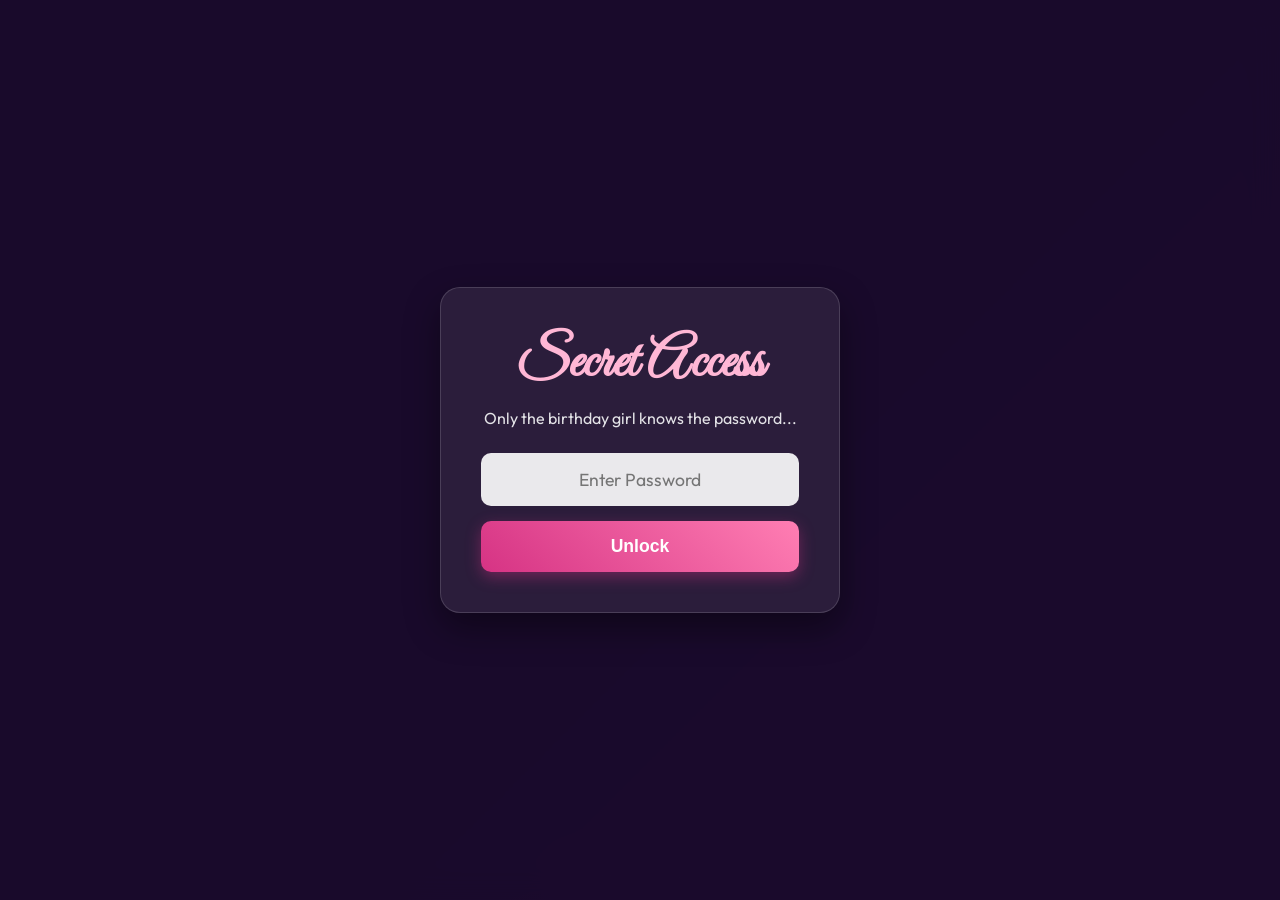
<file: gift.html>
<!doctype html>
<html lang="en">
  <head>
    <meta charset="UTF-8" />
    <meta
      name="viewport"
      content="width=device-width, initial-scale=1.0, maximum-scale=5.0"
    />
    <meta name="theme-color" content="#14000c" />
    <meta name="apple-mobile-web-app-capable" content="yes" />
    <meta
      name="apple-mobile-web-app-status-bar-style"
      content="black-translucent"
    />
    <title>Your Secret Gift</title>

    <!-- Social Media Link Preview (Prevents Text Spoilers on Instagram, WhatsApp, etc.) -->
    <meta name="description" content="A special gift awaits... 🎁💖" />
    <meta property="og:type" content="website" />
    <meta property="og:title" content="Your Secret Gift" />
    <meta property="og:description" content="A special gift awaits... 🎁💖" />
    <meta property="og:image" content="images/photo.jpg" />
    <meta name="twitter:card" content="summary_large_image" />
    <meta name="twitter:title" content="Your Secret Gift" />
    <meta name="twitter:description" content="A special gift awaits... 🎁💖" />
    <meta name="twitter:image" content="images/photo.jpg" />

    <!-- Google Fonts -->
    <link rel="preconnect" href="https://fonts.googleapis.com" />
    <link rel="preconnect" href="https://fonts.gstatic.com" crossorigin />
    <link
      href="https://fonts.googleapis.com/css2?family=Great+Vibes&family=Outfit:wght@300;400;600;800&display=swap"
      rel="stylesheet"
    />

    <link rel="stylesheet" href="gift.css" />
  </head>
  <body>
    <!-- Password Screen -->
    <div id="password-screen">
      <div class="password-card">
        <h1>Secret Access</h1>
        <p>Only the birthday girl knows the password...</p>
        <div class="input-group">
          <input
            type="password"
            id="password-input"
            placeholder="Enter Password"
          />
          <button id="unlock-btn">Unlock</button>
        </div>
        <p id="error-msg" class="hidden">Incorrect password</p>
      </div>
    </div>

    <!-- Main Gift Content -->
    <div id="gift-content" class="hidden">
      <header>
        <h1 class="gift-title">Scratch to Reveal!</h1>
        <p class="gift-subtitle">Use your finger to reveal.</p>
      </header>

      <div id="scratch-container">
        <!-- Scratch cards will be generated by JS -->
      </div>
    </div>

    <footer>
      <p>Created with 🖤 by Dark</p>
    </footer>

    <script src="gift.js"></script>
  </body>
</html>
</file>
<file: gift.css>
/* =========================================================================
   EDITABLE VARIABLES
   ========================================================================= */
:root {
  --primary-bg: #14000c;
  --secondary-bg: #470122;
  --tertiary-bg: #8c0032;

  --text-main: #f8f9fa;
  --text-accent: #ffb7d5;

  --font-main: "Outfit", sans-serif;
  --font-cursive: "Great Vibes", cursive;

  --card-bg: rgba(255, 255, 255, 0.08);
  --border-glow: rgba(255, 183, 213, 0.5);

  --scratch-bg: #ffffff;
  --scratch-text: #d63384;
}

/* =========================================================================
   RESET & BASE STYLES
   ========================================================================= */
* {
  margin: 0;
  padding: 0;
  box-sizing: border-box;
  -webkit-tap-highlight-color: transparent;
}

body {
  font-family: var(--font-main);
  background: linear-gradient(
    135deg,
    var(--primary-bg),
    var(--secondary-bg),
    var(--tertiary-bg)
  );
  background-size: 400% 400%;
  animation: gradientBG 15s ease infinite;
  color: var(--text-main);
  min-height: 100vh;
  display: flex;
  flex-direction: column;
  align-items: center;
}

@keyframes gradientBG {
  0% {
    background-position: 0% 50%;
  }
  50% {
    background-position: 100% 50%;
  }
  100% {
    background-position: 0% 50%;
  }
}

.hidden {
  display: none !important;
}

/* =========================================================================
   MAGICAL BACKGROUND
   ========================================================================= */
#fairy-dust {
  position: fixed;
  inset: 0;
  pointer-events: none;
  z-index: -2;
  overflow: hidden;
}

.firefly {
  position: absolute;
  background: #ffebb3;
  border-radius: 50%;
  filter: blur(2px);
  animation: drift 10s infinite ease-in-out alternate;
  will-change: transform, opacity;
}

@keyframes drift {
  0% {
    transform: translate3d(0, 0, 0) scale(0.8);
    opacity: 0.2;
  }
  50% {
    transform: translate3d(20px, -20px, 0) scale(1.2);
    opacity: 0.8;
    box-shadow: 0 0 15px 5px #ffebb3;
  }
  100% {
    transform: translate3d(-20px, 20px, 0) scale(0.8);
    opacity: 0.2;
  }
}

#rose-petals {
  position: fixed;
  inset: 0;
  pointer-events: none;
  z-index: -1;
  overflow: hidden;
}

.rose-petal {
  position: absolute;
  font-size: 20px;
  animation:
    fall 15s linear forwards,
    sway 3s ease-in-out infinite alternate;
  opacity: 0;
  top: -50px;
  will-change: transform, opacity;
}

@keyframes fall {
  0% {
    transform: translate3d(0, 0, 0);
    opacity: 0;
  }
  10% {
    opacity: 1;
  }
  90% {
    opacity: 1;
  }
  100% {
    transform: translate3d(0, 110vh, 0);
    opacity: 0;
  }
}

@keyframes sway {
  0% {
    translate: 0 0;
    rotate: 0deg;
  }
  100% {
    translate: 50px 0;
    rotate: 45deg;
  }
}

#floating-hearts {
  position: fixed;
  inset: 0;
  pointer-events: none;
  z-index: 0;
  overflow: hidden;
}

.bg-heart {
  position: absolute;
  bottom: -50px;
  animation: floatHeart linear forwards;
  opacity: 0;
  filter: drop-shadow(0 0 10px rgba(255, 117, 140, 0.6));
  will-change: transform, opacity;
}

@keyframes floatHeart {
  0% {
    transform: translate3d(0, 0, 0) scale(0.5);
    opacity: 0;
  }
  10% {
    opacity: 0.6;
  }
  90% {
    opacity: 0.6;
  }
  100% {
    transform: translate3d(0, -120vh, 0) scale(1.2);
    opacity: 0;
  }
}

/* =========================================================================
   PASSWORD SCREEN
   ========================================================================= */
#password-screen {
  position: fixed;
  inset: 0;
  background: rgba(26, 11, 46, 0.95);
  backdrop-filter: blur(15px);
  z-index: 999;
  display: flex;
  justify-content: center;
  align-items: center;
  transition: opacity 0.5s ease;
}

.password-card {
  background: var(--card-bg);
  padding: 40px;
  border-radius: 20px;
  border: 1px solid rgba(255, 255, 255, 0.15);
  box-shadow: 0 15px 35px rgba(0, 0, 0, 0.4);
  text-align: center;
  max-width: 90%;
  width: 400px;
  animation: slideUp 0.6s ease;
}

@keyframes slideUp {
  from {
    transform: translateY(30px);
    opacity: 0;
  }
  to {
    transform: translateY(0);
    opacity: 1;
  }
}

.password-card.shake {
  animation: shake 0.4s ease-in-out;
}

@keyframes shake {
  0%,
  100% {
    transform: translateX(0);
  }
  20%,
  60% {
    transform: translateX(-10px);
  }
  40%,
  80% {
    transform: translateX(10px);
  }
}

.password-card h1 {
  font-family: var(--font-cursive);
  font-size: 3.5rem;
  color: var(--text-accent);
  margin-bottom: 10px;
}

.password-card p {
  margin-bottom: 25px;
  opacity: 0.9;
}

.input-group {
  display: flex;
  flex-direction: column;
  gap: 15px;
}

#password-input {
  width: 100%;
  padding: 15px;
  border-radius: 10px;
  border: none;
  outline: none;
  font-size: 1.1rem;
  font-family: var(--font-main);
  background: rgba(255, 255, 255, 0.9);
  text-align: center;
}

#unlock-btn {
  padding: 15px;
  border-radius: 10px;
  border: none;
  background: linear-gradient(45deg, #d63384, #ff7eb3);
  color: white;
  font-size: 1.1rem;
  font-weight: 600;
  cursor: pointer;
  box-shadow: 0 5px 15px rgba(214, 51, 132, 0.4);
  transition:
    transform 0.2s,
    box-shadow 0.2s;
}

#unlock-btn:hover {
  transform: translateY(-2px);
  box-shadow: 0 8px 20px rgba(214, 51, 132, 0.6);
}

#error-msg {
  color: #ff8a8a;
  margin-top: 15px;
  margin-bottom: 0;
  font-size: 0.9rem;
}

/* =========================================================================
   GIFT CONTENT
   ========================================================================= */
#gift-content {
  width: 100%;
  max-width: 900px;
  padding: 40px 20px;
  animation: fadeIn 1s ease;
}

@keyframes fadeIn {
  from {
    opacity: 0;
  }
  to {
    opacity: 1;
  }
}

header {
  text-align: center;
  margin-bottom: 40px;
}

.gift-title {
  font-family: var(--font-cursive);
  font-size: 4rem;
  color: var(--text-accent);
  text-shadow: 0 0 15px var(--border-glow);
}

.gift-subtitle {
  font-size: 1.1rem;
  opacity: 0.8;
  margin-top: 5px;
}

/* =========================================================================
   SCRATCH CARDS
   ========================================================================= */
#scratch-container {
  display: flex;
  flex-wrap: wrap;
  gap: 30px;
  justify-content: center;
}

.scratch-card-wrapper {
  display: flex;
  flex-direction: column;
  align-items: center;
  gap: 15px;
}

.card-label {
  font-size: 1.8rem;
  font-weight: 600;
  color: var(--text-accent);
  text-align: center;
  filter: drop-shadow(0 2px 5px rgba(0,0,0,0.5));
}

.scratch-card {
  position: relative;
  width: 250px;
  height: 150px;
  border-radius: 15px;
  overflow: hidden;
  box-shadow: 0 10px 25px rgba(0, 0, 0, 0.5);
  background: var(--scratch-bg);
  display: flex;
  justify-content: center;
  align-items: center;
  border: 3px solid rgba(255, 183, 213, 0.5);
}

/* The revealed text behind the canvas */
.scratch-content {
  font-family: var(--font-cursive);
  font-size: 3rem;
  color: var(--scratch-text);
  font-weight: bold;
  user-select: none;
}

/* The canvas acting as the scratchable layer */
.scratch-card canvas {
  position: absolute;
  top: 0;
  left: 0;
  width: 100%;
  height: 100%;
  cursor: grab;
  z-index: 2;
}

.scratch-card canvas:active {
  cursor: grabbing;
}


/* =========================================================================
   FOOTER
   ========================================================================= */
footer {
  width: 100%;
  text-align: center;
  padding: 20px;
  margin-top: auto;
  opacity: 0.6;
  font-size: 0.9rem;
  font-family: var(--font-main);
  z-index: 10;
  color: var(--text-main);
}

/* =========================================================================
   RESPONSIVE
   ========================================================================= */
@media (max-width: 600px) {
  .gift-title {
    font-size: 3rem;
  }
  .scratch-card {
    width: 220px;
    height: 130px;
  }
  .scratch-content {
    font-size: 2.5rem;
  }
}
</file>
